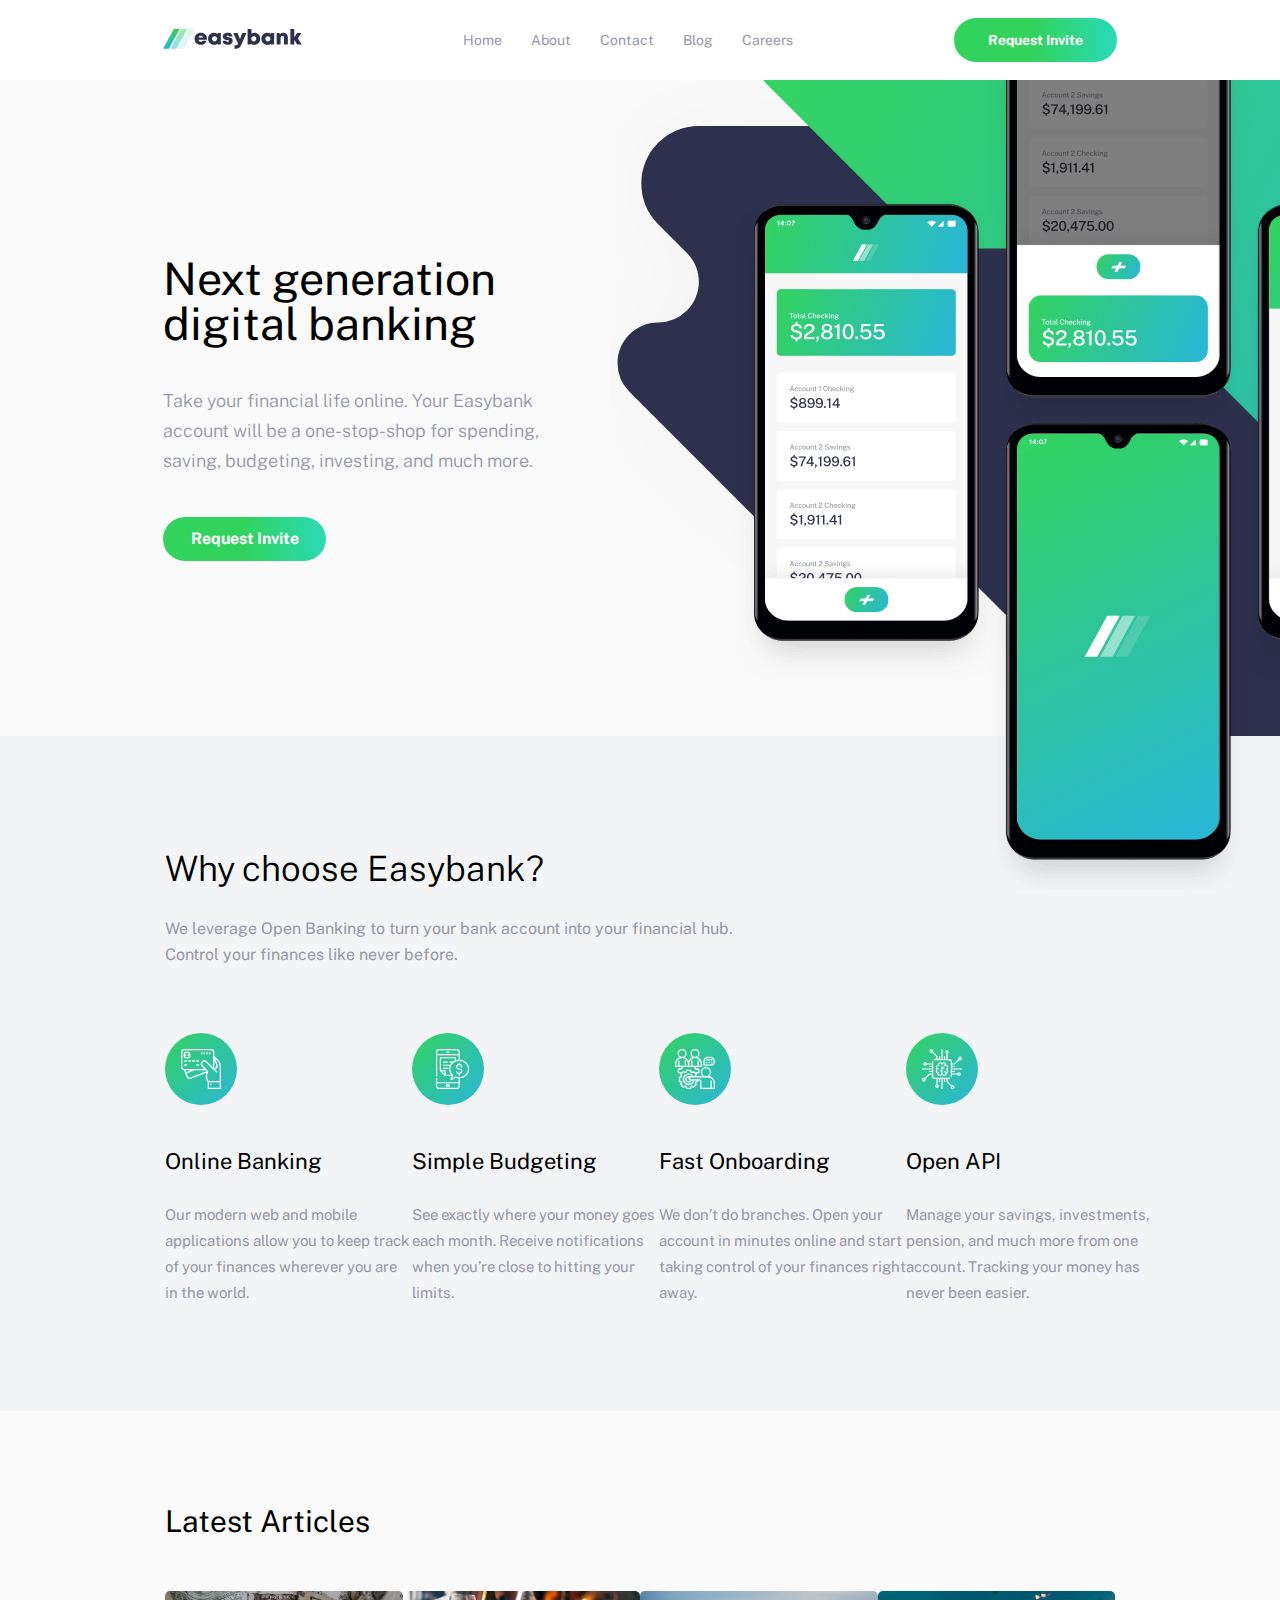
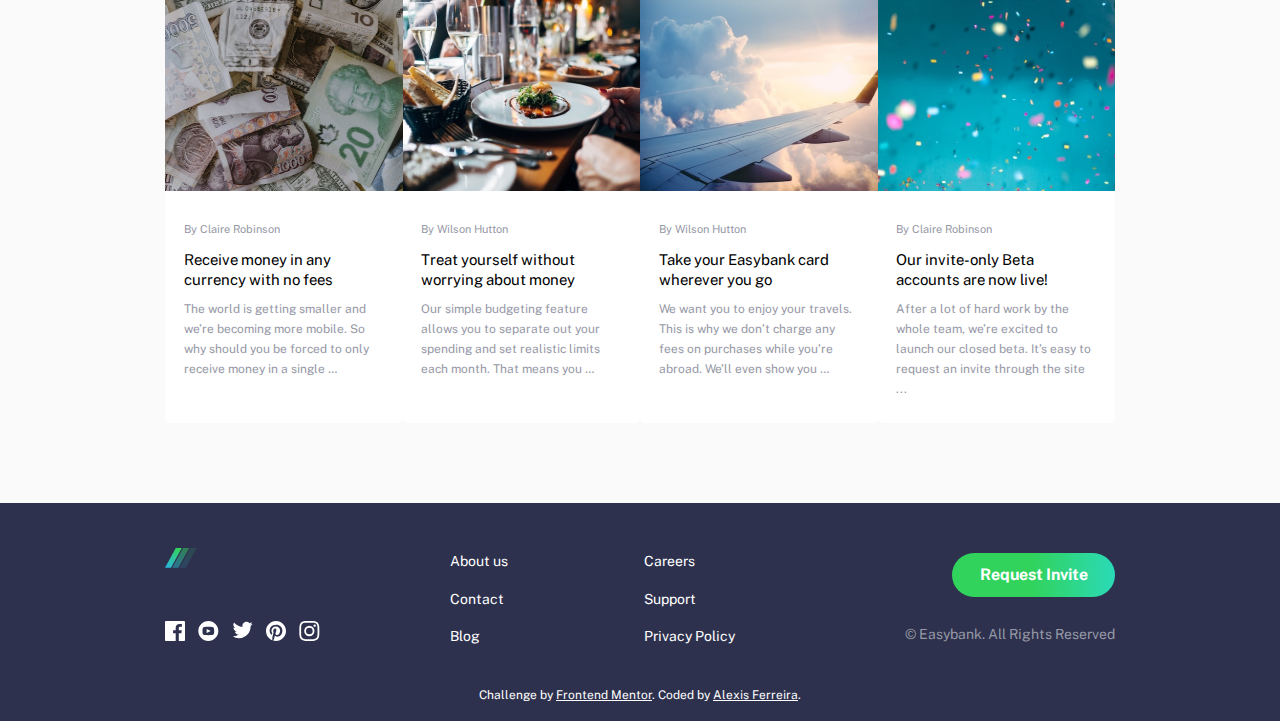
<file: index.html>
<!DOCTYPE html>

<html lang="en">
<head>

    <meta charset="UTF-8">
    <meta name="viewport"
          content="width=device-width, user-scalable=no, initial-scale=1.0, maximum-scale=1.0, minimum-scale=1.0">
    <meta http-equiv="X-UA-Compatible" content="ie=edge">
    <meta name="author" content="Alexis Ferreira">
    <link rel="icon" type="image/png" sizes="32x32" href="./images/favicon-32x32.png">
    <link rel="stylesheet" href="css/reset.css">
    <link rel="stylesheet" href="css/styles.css">
    <title>Challenge 11</title>

</head>

<body>

<section class="container-header">
    <header>
        <div id="header-responsive">
            <div class="logo-responsive">
                <img src="images/logo.svg" alt="Website logo">
            </div>
            <div id="menu-responsive-opening"></div>
            <div id="container-menu-responsive">
                <div id="menu-responsive">
                    <ul>
                        <li>
                            <a href="#!">Home</a>
                        </li>
                        <li>
                            <a href="#!">About</a>
                        </li>
                        <li>
                            <a href="#!">Contact</a>
                        </li>
                        <li>
                            <a href="#!">Blog</a>
                        </li>
                        <li>
                            <a href="#!">Careers</a>
                        </li>
                    </ul>
                </div>
            </div>
        </div>

        <div id="header-desktop">
            <div class="logo-desktop">
                <a href="#">
                    <img src="images/logo.svg" alt="Website logo">
                </a>
            </div>
            <div class="menu-desktop">
                <ul>
                    <li class="link-menu">
                        <a href="#!">Home</a>
                        <div class="bottom-border-menu"></div>
                    </li>
                    <li class="link-menu">
                        <a href="#!">About</a>
                        <div class="bottom-border-menu"></div>
                    </li>
                    <li class="link-menu">
                        <a href="#!">Contact</a>
                        <div class="bottom-border-menu"></div>
                    </li>
                    <li class="link-menu">
                        <a href="#!">Blog</a>
                        <div class="bottom-border-menu"></div>
                    </li>
                    <li class="link-menu">
                        <a href="#!">Careers</a>
                        <div class="bottom-border-menu"></div>
                    </li>
                </ul>
            </div>
            <div class="container-btn-request">
                <div class="btn-request">
                    <a href="#!">Request Invite</a>
                </div>
            </div>
        </div>
    </header>
</section>

<main>
    <section class="container-next-generation">
        <div class="next-generation">
            <h2>Next generation digital banking</h2>
            <p class="description-next-generation">
                Take your financial life online. Your Easybank account will be a one-stop-shop for spending, saving,
                budgeting, investing, and much more.
            </p>
            <div class="btn-request">
                <a href="#!">Request Invite</a>
            </div>
        </div>
        <div class="container-mobile-application">
            <div id="mobile-application-background"></div>
        </div>

    </section>

    <section class="container-why-choose-easybank">
        <div class="title-why-choose-easybank">
            Why choose Easybank?
        </div>
        <div class="description-why-choose-easybank">
            We leverage Open Banking to turn your bank account into your financial hub. Control
            your finances like never before.
        </div>
        <div class="container-description">
            <div class="container-description-why-choose-easybank">
                <div class="container-icon-why-choose-easybank">
                    <img src="images/icon-online.svg" alt="Online banking icon">
                </div>
                <div class="h2-why-choose-easybank">Online Banking</div>
                <p class="text-why-choose-easybank">Our modern web and mobile applications allow you to keep track of
                    your
                    finances wherever you are in the world.</p>
            </div>
            <div class="container-description-why-choose-easybank">
                <div class="container-icon-why-choose-easybank">
                    <img src="images/icon-budgeting.svg" alt="Budgeting icon">
                </div>
                <div class="h2-why-choose-easybank">Simple Budgeting</div>
                <p class="text-why-choose-easybank">See exactly where your money goes each month. Receive notifications
                    when
                    you’re close to hitting your limits.</p>
            </div>
            <div class="container-description-why-choose-easybank">
                <div class="container-icon-why-choose-easybank">
                    <img src="images/icon-onboarding.svg" alt="Onboarding icon">
                </div>
                <div class="h2-why-choose-easybank">Fast Onboarding</div>
                <p class="text-why-choose-easybank">We don’t do branches. Open your account in minutes online and start
                    taking control of your finances right away.</p>
            </div>
            <div class="container-description-why-choose-easybank">
                <div class="container-icon-why-choose-easybank">
                    <img src="images/icon-api.svg" alt="Api icon">
                </div>
                <div class="h2-why-choose-easybank">Open API</div>
                <p class="text-why-choose-easybank">Manage your savings, investments, pension, and much more from one
                    account. Tracking your money has never been easier.</p>
            </div>
        </div>
    </section>

    <section class="latest-article">
        <div class="title-latest-article">
            Latest Articles
        </div>
        <div class="container-articles">
            <div class="articles">
                <div class="article">
                    <div class="image-article">
                        <img src="images/image-currency.jpg" alt="Money picture">
                    </div>
                    <div class="article-author">By Claire Robinson</div>
                    <a href="#!" class="article-title">Receive money in any currency with no fees</a>
                    <div class="article-text">The world is getting smaller and we’re becoming more mobile. So why should
                        you be forced to only receive money in a single …
                    </div>
                </div>
                <div class="article">
                    <div class="image-article">
                        <img src="images/image-restaurant.jpg" alt="Restaurent picture">
                    </div>
                    <div class="article-author">By Wilson Hutton</div>
                    <a href="#!" class="article-title">Treat yourself without worrying about money</a>
                    <div class="article-text">Our simple budgeting feature allows you to separate out your spending and
                        set realistic limits each month. That means you …
                    </div>
                </div>
                <div class="article">
                    <div class="image-article">
                        <img src="images/image-plane.jpg" alt="Plane picture">
                    </div>
                    <div class="article-author">By Wilson Hutton</div>
                    <a href="#!" class="article-title">Take your Easybank card wherever you go</a>
                    <div class="article-text">We want you to enjoy your travels. This is why we don’t charge any fees on
                        purchases while you’re abroad. We’ll even show you …
                    </div>
                </div>
                <div class="article">
                    <div class="image-article">
                        <img src="images/image-confetti.jpg" alt="Confetti picture">
                    </div>
                    <div class="article-author">By Claire Robinson</div>
                    <a href="#!" class="article-title">Our invite-only Beta accounts are now live!</a>
                    <div class="article-text">After a lot of hard work by the whole team, we’re excited to launch our
                        closed beta. It’s easy to request an invite through the site ...
                    </div>
                </div>
            </div>
        </div>
    </section>
</main>

<footer>
    <div class="container-footer">
        <div class="footer-container-left">
            <div class="container-logo-and-social-icon">
                <div class="logo-footer">
                    <img src="images/logo.svg" alt="Website logo">
                </div>
                <div class="container-social-media-footer">
                    <div class="social-media-footer-logo">
                        <a href="#!">
                            <img src="images/icon-facebook.svg" alt="Facebook icon">
                        </a>
                        <a href="#!">
                            <img src="images/icon-youtube.svg" alt="Youtube icon">
                        </a>
                        <a href="#!">
                            <img src="images/icon-twitter.svg" alt="Twitter icon">
                        </a>
                        <a href="#!">
                            <img src="images/icon-pinterest.svg" alt="Pinterest icon">
                        </a>
                        <a href="#!">
                            <img src="images/icon-instagram.svg" alt="Instagram icon">
                        </a>
                    </div>
                </div>
            </div>
            <div class="menu-footer">
                <ul>
                    <div class="menu-footer-left-container">
                        <li>
                            <a class="link-menu-footer" href="#!">About us</a>
                        </li>
                        <li>
                            <a class="link-menu-footer" href="#!">Contact</a>
                        </li>
                        <li>
                            <a class="link-menu-footer" href="#!">Blog</a>
                        </li>
                    </div>
                    <div class="menu-footer-right-container">
                        <li>
                            <a class="link-menu-footer" href="#!">Careers</a>
                        </li>
                        <li>
                            <a class="link-menu-footer" href="#!">Support</a>
                        </li>
                        <li>
                            <a class="link-menu-footer" href="#!">Privacy Policy</a>
                        </li>
                    </div>
                </ul>
            </div>
        </div>
        <div class="footer-container-right">
            <div class="btn-request">
                <a href="#!">Request Invite</a>
            </div>
            <div class="copyright">
                © Easybank. All Rights Reserved
            </div>
        </div>
    </div>
    <div id="author">
        Challenge by <a href="https://www.frontendmentor.io?ref=challenge" target="_blank">Frontend Mentor</a>. Coded by <a href="https://github.com/alexis-ferreira">Alexis Ferreira</a>.</div>
</footer>

<script src="js/script.js"></script>
</body>

</html>
</file>
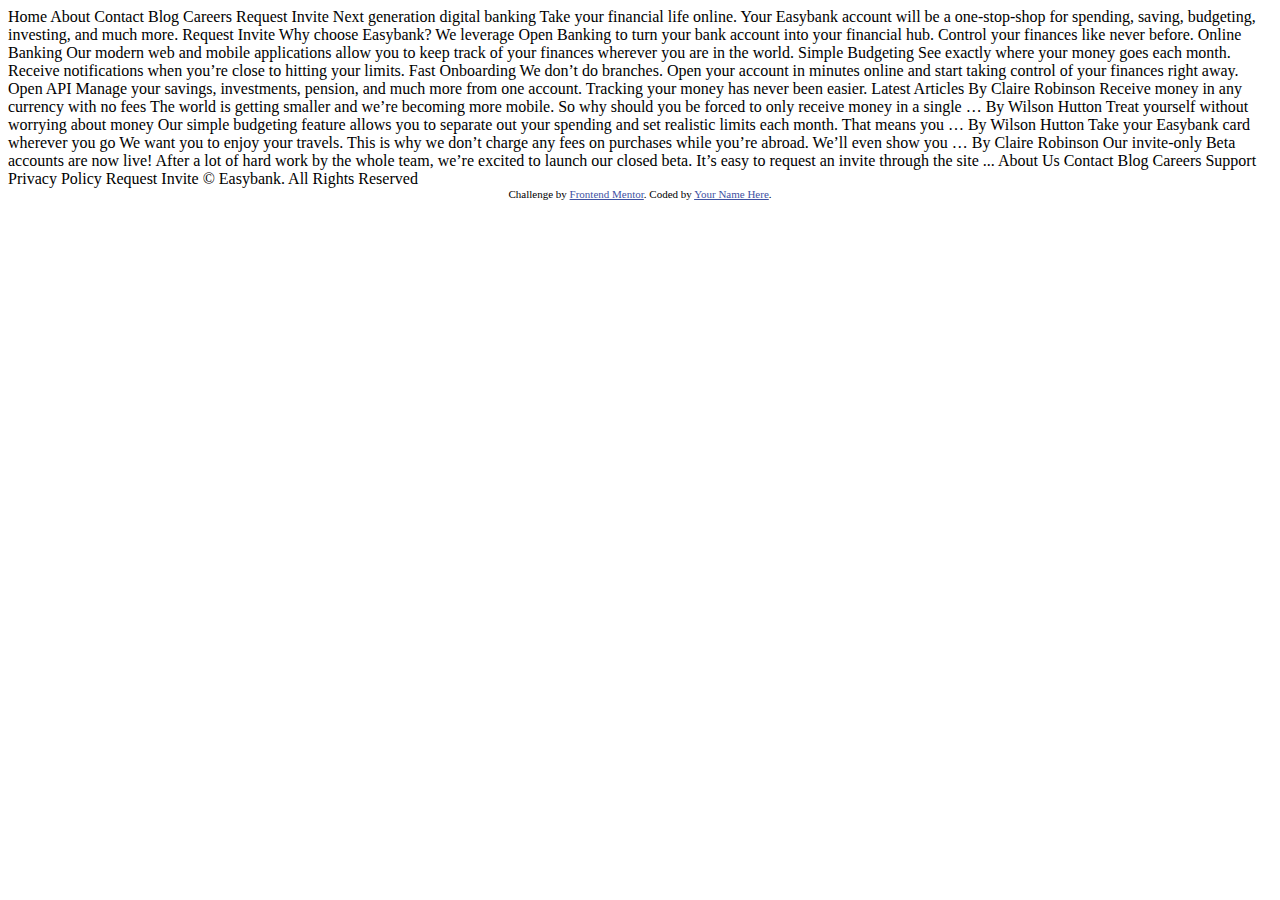
<file: index-x.html>
<!DOCTYPE html>
<html lang="en">
<head>
  <meta charset="UTF-8">
  <meta name="viewport" content="width=device-width, initial-scale=1.0"> <!-- displays site properly based on user's device -->


  <title>Frontend Mentor | Easybank landing page</title>

  <!-- Feel free to remove these styles or customise in your own stylesheet 👍 -->
  <style>
    .attribution { font-size: 11px; text-align: center; }
    .attribution a { color: hsl(228, 45%, 44%); }
  </style>
</head>
<body>

  Home
  About
  Contact
  Blog
  Careers

  Request Invite



  Next generation digital banking

  Take your financial life online. Your Easybank account will be a one-stop-shop 
  for spending, saving, budgeting, investing, and much more.

  Request Invite



  Why choose Easybank?

  We leverage Open Banking to turn your bank account into your financial hub. Control 
  your finances like never before.

  Online Banking
  Our modern web and mobile applications allow you to keep track of your finances 
  wherever you are in the world.

  Simple Budgeting
  See exactly where your money goes each month. Receive notifications when you’re 
  close to hitting your limits.

  Fast Onboarding
  We don’t do branches. Open your account in minutes online and start taking control 
  of your finances right away.

  Open API
  Manage your savings, investments, pension, and much more from one account. Tracking 
  your money has never been easier.

  

  Latest Articles

  By Claire Robinson
  Receive money in any currency with no fees
  The world is getting smaller and we’re becoming more mobile. So why should you be 
  forced to only receive money in a single …

  By Wilson Hutton
  Treat yourself without worrying about money
  Our simple budgeting feature allows you to separate out your spending and set 
  realistic limits each month. That means you …

  By Wilson Hutton
  Take your Easybank card wherever you go
  We want you to enjoy your travels. This is why we don’t charge any fees on purchases 
  while you’re abroad. We’ll even show you …

  By Claire Robinson
  Our invite-only Beta accounts are now live!
  After a lot of hard work by the whole team, we’re excited to launch our closed beta. 
  It’s easy to request an invite through the site ...

  

  About Us
  Contact
  Blog
  Careers
  Support
  Privacy Policy

  Request Invite

  © Easybank. All Rights Reserved
  
  <div class="attribution">
    Challenge by <a href="https://www.frontendmentor.io?ref=challenge" target="_blank">Frontend Mentor</a>. 
    Coded by <a href="#">Your Name Here</a>.
  </div>
</body>
</html>
</file>
<file: css/styles.css>
/******************** POLICE ********************/

@font-face {
    font-family: "Public Sans";
    src: url("../police/Public_Sans/PublicSans-VariableFont_wght.ttf");
}

/******************** GENERAL ********************/

#author {

    color: white;

    font-size: 12px;

    padding-bottom: 20px;

    text-align: center;
}

#author > a {

    color: white;
}

body {

    font-family: "Public Sans", sans-serif;
}

.btn-request {

    height: 44px;
    width: 163px;

    border-radius: 50px;

    background: rgb(49, 211, 92);
    background: linear-gradient(90deg, rgba(49, 211, 92, 1) 49%, rgba(43, 218, 183, 1) 100%);

    display: flex;
    justify-content: center;
    align-items: center;

    transition: background;
}

.btn-request > a {

    color: white;

    font-weight: 700;

    text-decoration: none;

    padding: 13px 25px;
    border-radius: 50px;
}

#header-desktop > .menu-desktop > ul > li {

    position: relative;
}

.bottom-border-menu {

    width: 0;
    height: 4px;

    background: rgb(49, 211, 92);
    background: linear-gradient(90deg, rgba(49, 211, 92, 1) 49%, rgba(43, 218, 183, 1) 100%);

    position: absolute;
    bottom: -33px;
}


/******************** HEADER ********************/

/*
HEADER DESKTOP */

#header-responsive {

    display: none;
}

#header-desktop {

    display: flex;
    justify-content: space-between;
    align-items: center;

    background-color: white;

    position: relative;

    z-index: 3;

    padding: 0 163px;

    height: 80px;

    font-size: 14px;
}

#header-desktop > .menu-desktop > ul {

    width: 330px;

    display: flex;
    justify-content: space-between;
}

#header-desktop > .menu-desktop > ul > li > a {

    text-decoration: none;

    color: hsl(233, 8%, 62%);
}

/*
RESPONSIVE */

@media all AND (max-width: 1024px) {

    #header-desktop {

        display: none;
    }

    #header-responsive {

        display: flex;
        justify-content: space-between;

        height: 64px;
    }

    #header-responsive > .logo-responsive {

        margin-left: 24px;

        display: flex;
        align-items: center;
    }

    #header-responsive > #menu-responsive-opening {

        width: 25px;

        margin-right: 24px;

        background: url("../images/icon-hamburger.svg") no-repeat center;
        background-size: contain;
    }
}

/******************** MAIN ********************/

/*
NEXT GENERATION */

main > .container-next-generation {

    display: flex;
    align-items: center;

    height: 656px;

    background: hsl(0, 0%, 98%);
}

main > .container-next-generation > .next-generation {

    display: flex;
    flex-direction: column;
    justify-content: space-between;

    padding-left: 163px;

    width: 40%;
    height: 305px;
}

main > .container-next-generation > .next-generation > h2 {

    font-size: 45px;

    width: 400px;
}

main > .container-next-generation > .next-generation > .description-next-generation {

    font-size: 18px;
    font-weight: 300;

    color: hsl(233, 8%, 62%);

    line-height: 30px;

    width: 431px;
}

main > .container-next-generation > .container-mobile-application {

    position: relative;

    width: 60%;
    height: 100%;

    background: url("../images/bg-intro-desktop.svg") -65px -261px;

    overflow-x: clip;
}

#mobile-application-background {

    height: 930px;
    width: 100%;

    background: url("../images/image-mockups.png");

    z-index: 2;

    position: absolute;
    top: -120px;
    right: -125px;

}

/*
WHY CHOOSE EASYBANK */

main > .container-why-choose-easybank {

    padding-top: 115px;

    background-color: hsl(220, 16%, 96%);

    text-align: center;

    padding-bottom: 105px;
}

main > .container-why-choose-easybank > .title-why-choose-easybank {

    text-align: start;

    margin-left: 165px;
    margin-bottom: 30px;

    font-size: 35px;
    font-weight: 300;

    min-width: 175px;
}

main > .container-why-choose-easybank > .description-why-choose-easybank {

    text-align: start;

    margin-left: 165px;
    margin-bottom: 65px;

    width: 620px;

    line-height: 26px;

    color: hsl(233, 8%, 62%);
}

main > .container-why-choose-easybank > .container-description {

    display: flex;
    justify-content: space-between;

    padding: 0 165px;

    text-align: start;
}

main > .container-why-choose-easybank > .container-description > .container-description-why-choose-easybank > .container-icon-why-choose-easybank {

    display: flex;
    justify-content: start;

    margin-bottom: 45px;
}

main > .container-why-choose-easybank > .container-description > .container-description-why-choose-easybank > .h2-why-choose-easybank {

    font-size: 22px;

    margin-bottom: 30px;
}

main > .container-why-choose-easybank > .container-description > .container-description-why-choose-easybank > .text-why-choose-easybank {

    font-size: 15px;

    color: hsl(233, 8%, 62%);

    line-height: 26px;

    width: 247px;
}

/*
SECTION LATEST ARTICLES */
main > .latest-article {

    padding: 95px 165px 80px;

    background-color: hsl(0, 0%, 98%);
}

main > .latest-article > .title-latest-article {

    font-size: 30px;

    margin-bottom: 55px;
}

main > .latest-article > .container-articles > .articles {

    display: flex;
    justify-content: space-between;
}

main > .latest-article > .container-articles > .articles > .article {

    background-color: white;

    border-radius: 5px;

    overflow: hidden;
}

main > .latest-article > .container-articles > .articles > .article > .image-article > img {

    height: 200px;
    width: 255px;
}

main > .latest-article > .container-articles > .articles > .article > .article-author {

    margin: 30px auto 15px;

    color: hsl(233, 8%, 62%);

    width: 200px;

    font-size: 11px;

}

main > .latest-article > .container-articles > .articles > .article > .article-title {

    font-size: 15px;

    width: 200px;

    line-height: 20px;

    margin: 0 auto 9px;

    color: black;

    display: block;

    text-decoration: none;

}

main > .latest-article > .container-articles > .articles > .article > .article-text {

    width: 200px;

    font-size: 12px;

    line-height: 20px;

    color: hsl(233, 8%, 62%);

    margin: 0 auto;

    padding-bottom: 24px;
}

/*
FOOTER */

footer {

    background-color: hsl(233, 26%, 24%);
}

footer > .container-footer {

    display: flex;
    justify-content: space-between;

    padding: 0 165px 45px;
}

footer > .container-footer > .footer-container-left {

    display: flex;
}

footer > .container-footer > .footer-container-left > .container-logo-and-social-icon > .logo-footer {

    margin-top: 45px;
    margin-bottom: 50px;
}

footer > .container-footer > .footer-container-left > .container-logo-and-social-icon > .container-social-media-footer > .social-media-footer-logo {

    display: flex;
    justify-content: space-between;

    width: 155px;
}

footer > .container-footer > .footer-container-left > .menu-footer {

    width: 415px;

    display: flex;
    justify-content: flex-end;
}

footer > .container-footer > .footer-container-left > .menu-footer > ul {

    display: flex;
    justify-content: space-between;

    margin-top: 50px;

    width: 285px;
}

footer > .container-footer > .footer-container-left > .menu-footer > ul > div {

    display: flex;
    flex-direction: column;
    justify-content: space-between;
}

footer > .container-footer > .footer-container-left > .menu-footer > ul > div > li > a {

    text-decoration: none;

    color: white;

    font-size: 14px;
}

footer > .container-footer > .footer-container-right {

    display: flex;
    flex-direction: column;
    align-items: flex-end;
}

footer > .container-footer > .footer-container-right > .btn-request {

    margin-top: 50px;
    margin-bottom: 30px;
}

footer > .container-footer > .footer-container-right > .copyright {

    color: hsl(233, 8%, 62%);

    font-size: 14px;
}


/*
RESPONSIVE MAIN
SECTION NEXT GENERATION*/

@media all AND (max-width: 1024px) {

    main > .container-next-generation {

        flex-direction: column-reverse;
        justify-content: flex-end;
    }

    main > .container-next-generation > .container-mobile-application {

        margin-bottom: 40px;

        height: 310px;
        width: 100%;

        background-size: cover !important;
        background: url("../images/bg-intro-mobile.svg") no-repeat right -80px;
    }

    main > .container-next-generation > .next-generation {

        padding-left: 0;

        text-align: center;

        display: flex;
        flex-direction: column;
        align-items: center;

        height: auto;
        width: auto;
        margin-bottom: 90px;
    }

    main > .container-next-generation > .next-generation > h2 {

        margin-bottom: 25px;

        font-size: 35px;
        font-weight: 300;

        width: 290px;

        line-height: 45px;
    }

    main > .container-next-generation > .next-generation > .description-next-generation {

        margin-bottom: 35px;

        font-size: 14px;

        width: 90%;
        min-width: 305px;
    }

    #mobile-application-background {

        background-size: 360px;

        height: 100%;

        background-position: center -129px;
        background-repeat: no-repeat;

        top: 0;
        left: 0;
    }

    /*
RESPONSIVE
WHY CHOOSE EASYBANK*/
    main > .container-why-choose-easybank {

        padding: 70px 0;

        display: flex;
        flex-direction: column;
        align-items: center;
    }

    main > .container-why-choose-easybank > .title-why-choose-easybank {

        text-align: center;

        margin-left: 0;
    }

    main > .container-why-choose-easybank > .description-why-choose-easybank {

        text-align: center;

        margin-left: 0;
        margin-bottom: 60px;

        line-height: 20px;

        width: 300px;

        font-size: 14px;
    }

    main > .container-why-choose-easybank > .container-description {

        display: flex;
        flex-direction: column;
        align-items: center;

        padding: 0;
    }

    main > .container-why-choose-easybank > .container-description > .container-description-why-choose-easybank {

        display: flex;
        flex-direction: column;
        align-items: center;

        text-align: center;

        margin-bottom: 30px;
    }

    main > .container-why-choose-easybank > .container-description > .container-description-why-choose-easybank > .text-why-choose-easybank {

        width: 320px;

        font-size: 15px;
    }

    /* RESPONSIVE
SECTION LATEST ARTICLES */
    main > .latest-article {

        padding: 95px 0 38px;
    }

    main > .latest-article > .title-latest-article {

        font-size: 25px;

        text-align: center;

        margin-bottom: 39px;
    }

    main > .latest-article > .container-articles > .articles {

        flex-direction: column;
    }

    main > .latest-article > .container-articles > .articles > .article {

        text-align: start;

        width: 327px;

        margin: 0 auto 22px;

        border-radius: 5px;
    }

    main > .latest-article > .container-articles > .articles > .article:last-child {

        margin-bottom: 90px;
    }

    main > .latest-article > .container-articles > .articles > .article > .image-article > img {

        height: 200px;
        width: 327px;

        margin-bottom: 30px;
    }

    main > .latest-article > .container-articles > .articles > .article > .article-author {

        width: 265px;

        font-size: 11px;

        color: hsl(233, 8%, 62%);

        margin: 0 auto 15px;
    }

    main > .latest-article > .container-articles > .articles > .article > .article-title {

        width: 265px;

        font-size: 15px;

        line-height: 20px;

        margin: 0 auto 15px;
    }

    main > .latest-article > .container-articles > .articles > .article > .article-text {

        font-size: 12px;

        width: 265px;

        line-height: 17px;

        padding-bottom: 38px;

        margin: 0 auto 24px;

        color: hsl(233, 8%, 62%);
    }

    /*
     RESPONSIVE FOOTER */
    footer > .container-footer {

        flex-direction: column;
        align-items: center;

        padding: 0;
    }

    footer > .container-footer > .footer-container-left {

        flex-direction: column;
    }

    footer > .container-footer > .footer-container-left > .container-logo-and-social-icon > .logo-footer {

        text-align: center;

        margin-top: 40px;
        margin-bottom: 30px;
    }

    footer > .container-footer > .footer-container-left > .container-logo-and-social-icon > .container-social-media-footer > .social-media-footer-logo {

        width: 185px;
    }

    footer > .container-footer > .footer-container-left > .container-logo-and-social-icon > .container-social-media-footer > .social-media-footer-logo > a > img {

        height: 28px;
    }

    footer > .container-footer > .footer-container-left > .container-logo-and-social-icon > .container-social-media-footer {

        display: flex;
        justify-content: center;
    }

    footer > .container-footer > .footer-container-left > .menu-footer {

        justify-content: center;

        width: 100%;
    }

    footer > .container-footer > .footer-container-left > .menu-footer > ul {

        margin-top: 35px;

        flex-direction: column;
    }

    footer > .container-footer > .footer-container-left > .menu-footer > ul > div {

        text-align: center;

        font-size: 14px;
    }

    footer > .container-footer > .footer-container-left > .menu-footer > ul > div > li {

        margin-bottom: 20px;
    }

    footer > .container-footer > .footer-container-left > .menu-footer > ul > .menu-footer-right-container > li:last-child {

        margin-bottom: 35px;
    }

    footer > .container-footer > .footer-container-right {

        align-items: center;
    }

    footer > .container-footer > .footer-container-right > .btn-request {

        margin-top: 0;

        text-align: center;
    }

    footer > .container-footer > .footer-container-right > .copyright {

        margin-bottom: 47px;
    }

    #container-menu-responsive {

        display: none;

        position: absolute;
        top: 64px;

        z-index: 3;

        width: 100%;
        height: 100%;

        background: rgb(0, 0, 0);
        background: linear-gradient(0deg, rgba(0, 0, 0, 0) 0%, rgba(0, 0, 0, 0.8023529411764706) 100%);

        opacity: 0;
    }

    #menu-responsive {

        background-color: white;

        display: flex;
        flex-direction: column;
        align-items: center;

        text-align: center;

        margin: 0 24px 0 24px;

        height: 265px;

        border-radius: 5px;
    }

    #menu-responsive > ul {

        display: flex;
        flex-direction: column;
        justify-content: space-between;

        height: 100%;

        margin: 35px 0;
    }

    #menu-responsive > ul > li > a {

        text-decoration: none;

        color: hsl(233, 26%, 24%);
    }

}

/* END RESPONSIVE */
</file>
